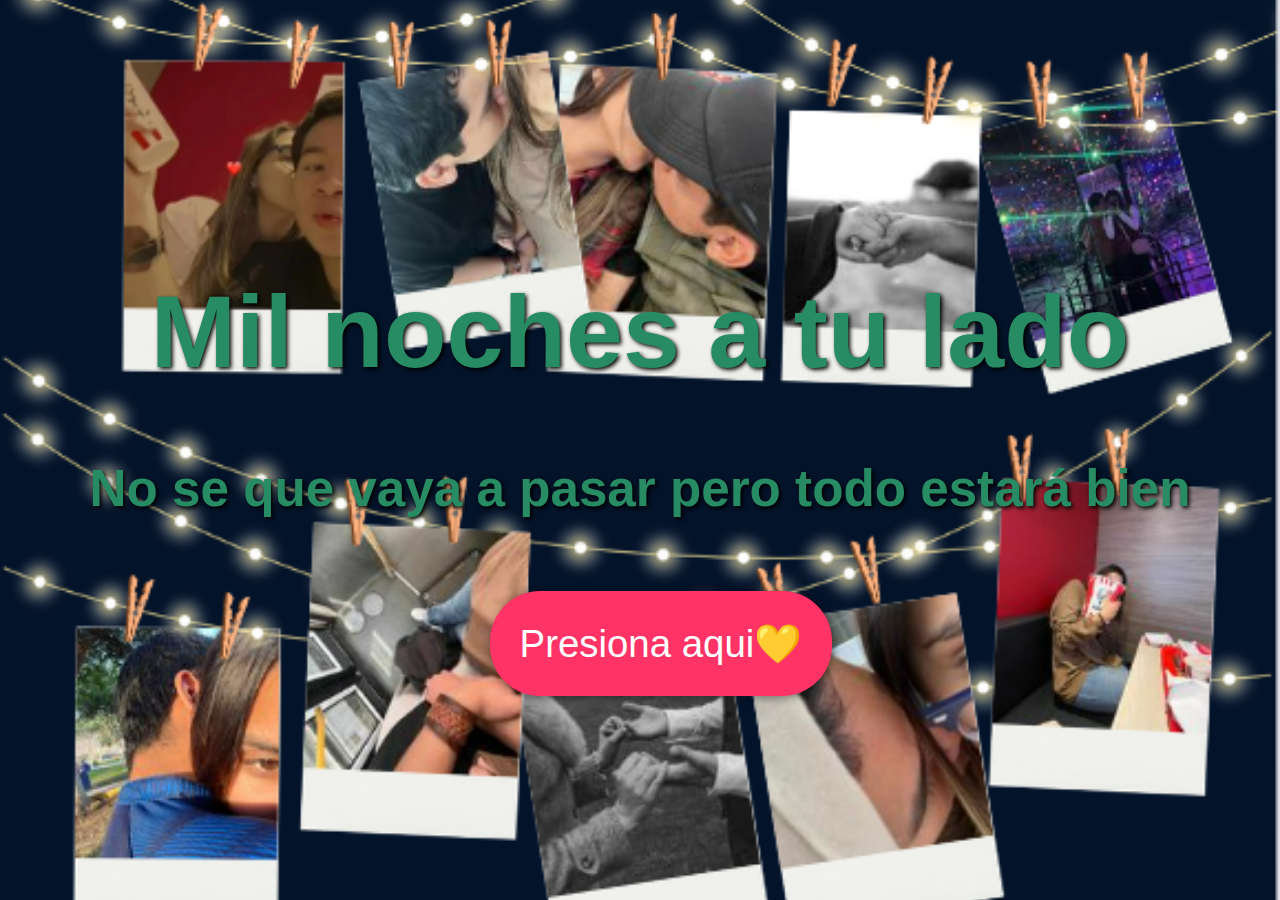
<file: index.html>
<!DOCTYPE html>
<html lang="es">
<head>
    <meta charset="UTF-8">
    <meta name="viewport" content="width=device-width, initial-scale=1.0">
    <title>Aly</title>
    <style>
        body, html {
            margin: 0;4
            padding: 0;
            height: 100%;
            width: 100%;
            display: flex;
            justify-content: center;
            align-items: center; 
            background: url('22.png') no-repeat center center/cover;
            background-size: cover;
            font-family: 'ARIAL', sans-serif;
        }
        

        

        h1, h2 {
            color: rgb(39, 140, 100);
            text-shadow: 2px 2px 4px rgb(0, 0, 0);
            text-align: center;
        }

        h1 {
            font-size: 8vw;
            animation: fadeInOut 3s infinite; /* Animación suave */
        }

        h2 {
            font-size: 4vw;
            margin-top: 40px;
            animation: pulse 2s infinite; /* Pequeño efecto de pulsación */
        }

        button {
            font-size: 3vw;
            padding: 30px 30px;
            margin-top: 30px;
            border: none;
            margin-left: 400px;
            background-color: #ff3366;
            color: white;
            cursor: pointer;
            border-radius: 50px;
            box-shadow: 2px 2px 10px rgba(0, 0, 0, 0.4);
        }

        @keyframes fadeInOut {
            0%, 100% {
                opacity: 0.8;
            }
            50% {
                opacity: 2;
            }
        }

        @keyframes pulse {
            0%, 100% {
                transform: scale(1);
            }
            50% {
                transform: scale(1.05);
            }
        }
    </style>
</head>
<body>
    <div>
        <h1>Mil noches a tu lado</h1>
        <h2>No se que vaya a pasar pero todo estará bien</h2>
        <button onclick="window.location.href='rosas.html'">Presiona aqui💛</button>
    </div>
</body>
</html>
</file>
